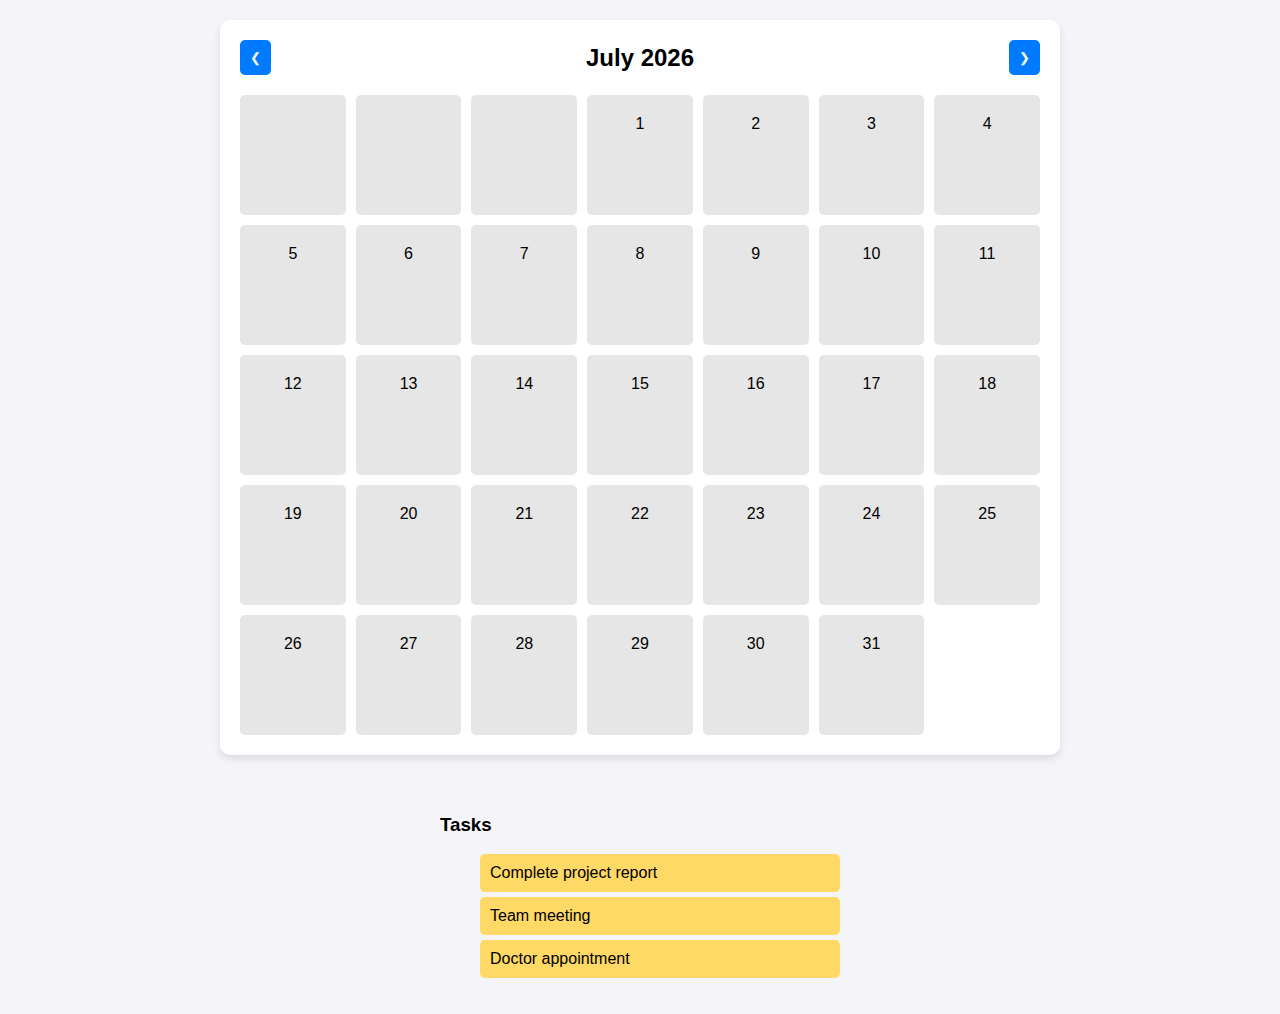
<file: dasboard.html>
<!DOCTYPE html>
<html lang="en">
<head>
  <meta charset="UTF-8">
  <meta name="viewport" content="width=device-width, initial-scale=1.0">
  <title>Calendar & Scheduling</title>
  <link rel="stylesheet" href="dasboard.css">
</head>
<body>
  <div class="calendar-container">
    <div class="calendar-header">
      <button id="prev-month">❮</button>
      <h2 id="month-year"></h2>
      <button id="next-month">❯</button>
    </div>
    <div class="calendar-grid" id="calendar-grid"></div>
  </div>

  <div class="task-container">
    <h3>Tasks</h3>
    <ul id="task-list">
      <li draggable="true" class="task">Complete project report</li>
      <li draggable="true" class="task">Team meeting</li>
      <li draggable="true" class="task">Doctor appointment</li>
    </ul>
  </div>

  <script src="dash.js"></script>
</body>
</html>
</file>
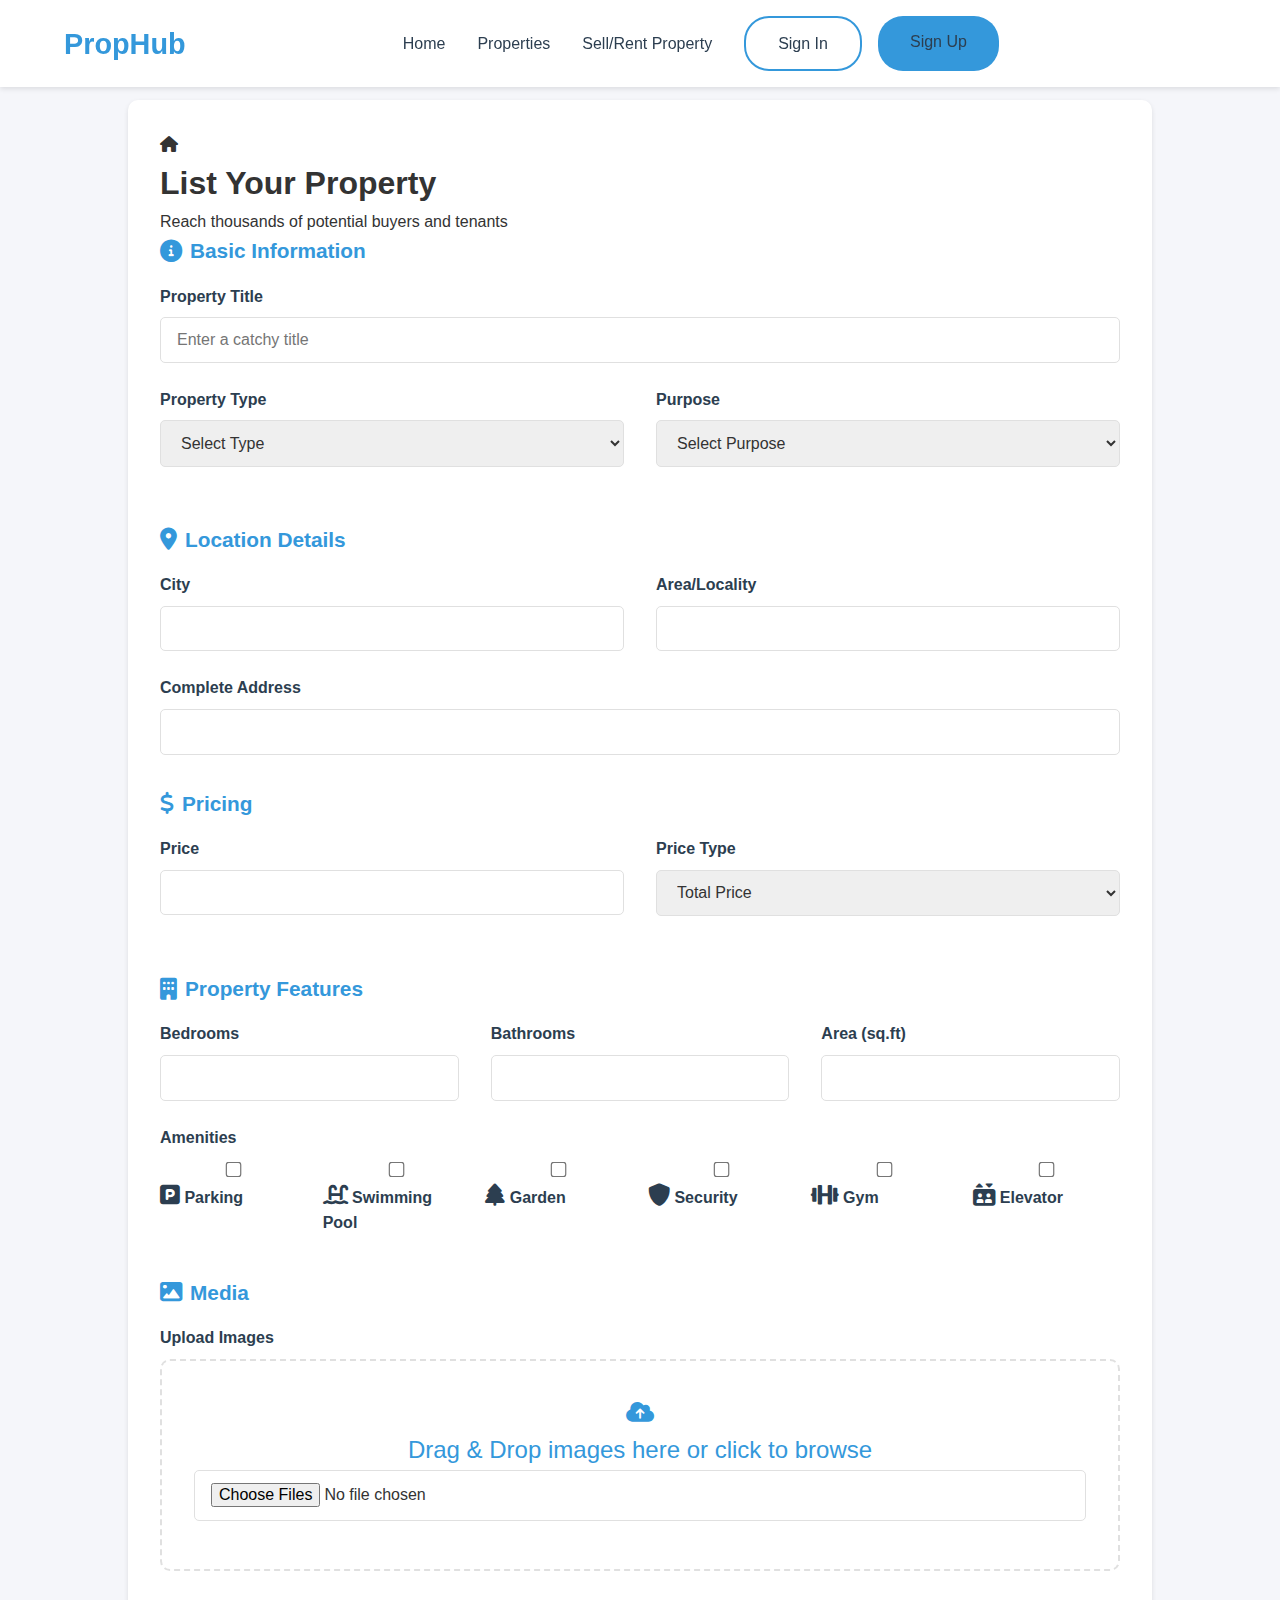
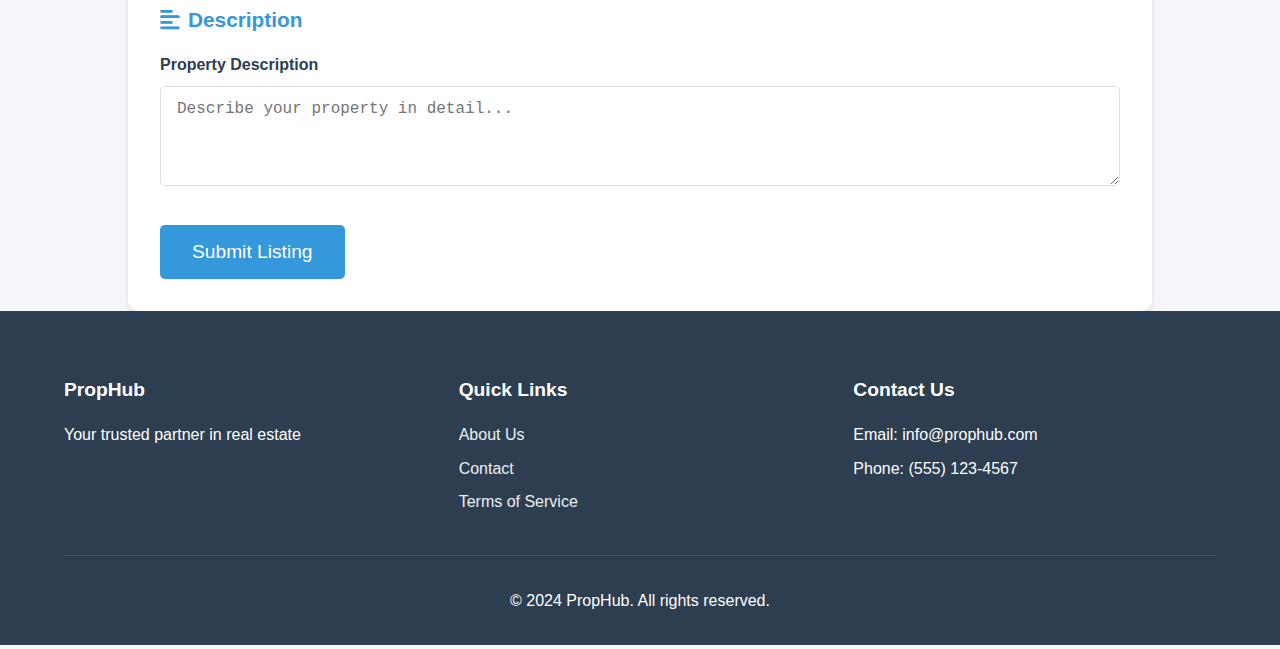
<file: sell.html>
<!DOCTYPE html>
<html lang="en">
<head>
    <meta charset="UTF-8">
    <meta name="viewport" content="width=device-width, initial-scale=1.0">
    <title>Sell/Rent Property - PropHub</title>
    <link rel="stylesheet" href="sell.css">
    <link rel="stylesheet" href="https://cdnjs.cloudflare.com/ajax/libs/font-awesome/6.0.0/css/all.min.css">
</head>
<body>
    <nav class="navbar">
        <div class="logo">PropHub</div>
        <div class="nav-links">
            <a href="index.html">Home</a>
            <a href="properties.html">Properties</a>
            <a href="sell.html">Sell/Rent Property</a>
            <div class="auth-buttons">
                <a href="signin.html" class="btn-signin">Sign In</a>
                <a href="signup.html" class="btn-signup">Sign Up</a>
            </div>
        </div>
        <div class="hamburger">
            <span></span>
            <span></span>
            <span></span>
        </div>
    </nav>

    <div class="sell-container">
        <div class="sell-header">
            <i class="fas fa-home"></i>
            <h1>List Your Property</h1>
            <p>Reach thousands of potential buyers and tenants</p>
        </div>
        <form class="property-form" id="propertyForm">
            <div class="form-section">
                <h3><i class="fas fa-info-circle"></i> Basic Information</h3>
                <div class="form-group">
                    <label for="title">Property Title</label>
                    <input type="text" id="title" placeholder="Enter a catchy title" required>
                </div>
                <div class="form-row">
                    <div class="form-group">
                        <label for="type">Property Type</label>
                        <select id="type" required>
                            <option value="">Select Type</option>
                            <option value="house">House</option>
                            <option value="apartment">Apartment</option>
                            <option value="villa">Villa</option>
                            <option value="shop">Shop</option>
                            <option value="office">Office Space</option>
                            <option value="warehouse">Warehouse</option>
                            <option value="land">Land</option>
                            <option value="farm">Farm House</option>
                        </select>
                    </div>
                    <div class="form-group">
                        <label for="purpose">Purpose</label>
                        <select id="purpose" required>
                            <option value="">Select Purpose</option>
                            <option value="sale">For Sale</option>
                            <option value="rent">For Rent</option>
                            <option value="lease">For Lease</option>
                        </select>
                    </div>
                </div>
            </div>

            <div class="form-section">
                <h3><i class="fas fa-map-marker-alt"></i> Location Details</h3>
                <div class="form-row">
                    <div class="form-group">
                        <label for="city">City</label>
                        <input type="text" id="city" required>
                    </div>
                    <div class="form-group">
                        <label for="area">Area/Locality</label>
                        <input type="text" id="area" required>
                    </div>
                </div>
                <div class="form-group">
                    <label for="address">Complete Address</label>
                    <input type="text" id="address" required>
                </div>
            </div>

            <div class="form-section">
                <h3><i class="fas fa-dollar-sign"></i> Pricing</h3>
                <div class="form-row">
                    <div class="form-group">
                        <label for="price">Price</label>
                        <input type="number" id="price" required>
                    </div>
                    <div class="form-group">
                        <label for="priceType">Price Type</label>
                        <select id="priceType" required>
                            <option value="total">Total Price</option>
                            <option value="sqft">Per Sq.Ft</option>
                            <option value="monthly">Monthly Rent</option>
                            <option value="yearly">Yearly Rent</option>
                        </select>
                    </div>
                </div>
            </div>

            <div class="form-section">
                <h3><i class="fas fa-building"></i> Property Features</h3>
                <div class="form-row">
                    <div class="form-group">
                        <label for="bedrooms">Bedrooms</label>
                        <input type="number" id="bedrooms" min="0">
                    </div>
                    <div class="form-group">
                        <label for="bathrooms">Bathrooms</label>
                        <input type="number" id="bathrooms" min="0">
                    </div>
                    <div class="form-group">
                        <label for="area">Area (sq.ft)</label>
                        <input type="number" id="area" min="0" required>
                    </div>
                </div>
                <div class="form-group">
                    <label>Amenities</label>
                    <div class="amenities-grid">
                        <label class="checkbox-label">
                            <input type="checkbox" name="amenities" value="parking">
                            <i class="fas fa-parking"></i> Parking
                        </label>
                        <label class="checkbox-label">
                            <input type="checkbox" name="amenities" value="pool">
                            <i class="fas fa-swimming-pool"></i> Swimming Pool
                        </label>
                        <label class="checkbox-label">
                            <input type="checkbox" name="amenities" value="garden">
                            <i class="fas fa-tree"></i> Garden
                        </label>
                        <label class="checkbox-label">
                            <input type="checkbox" name="amenities" value="security">
                            <i class="fas fa-shield-alt"></i> Security
                        </label>
                        <label class="checkbox-label">
                            <input type="checkbox" name="amenities" value="gym">
                            <i class="fas fa-dumbbell"></i> Gym
                        </label>
                        <label class="checkbox-label">
                            <input type="checkbox" name="amenities" value="elevator">
                            <i class="fas fa-elevator"></i> Elevator
                        </label>
                    </div>
                </div>
            </div>

            <div class="form-section">
                <h3><i class="fas fa-image"></i> Media</h3>
                <div class="form-group">
                    <label for="images">Upload Images</label>
                    <div class="image-upload-container" id="imageUploadContainer">
                        <div class="image-upload-box">
                            <i class="fas fa-cloud-upload-alt"></i>
                            <p>Drag & Drop images here or click to browse</p>
                            <input type="file" id="images" multiple accept="image/*">
                        </div>
                        <div class="image-preview" id="imagePreview"></div>
                    </div>
                </div>
            </div>

            <div class="form-section">
                <h3><i class="fas fa-align-left"></i> Description</h3>
                <div class="form-group">
                    <label for="description">Property Description</label>
                    <textarea id="description" rows="4" placeholder="Describe your property in detail..." required></textarea>
                </div>
            </div>

            <button type="submit" class="btn-primary">Submit Listing</button>
        </form>
    </div>

    <footer>
        <div class="footer-content">
            <div class="footer-section">
                <h3>PropHub</h3>
                <p>Your trusted partner in real estate</p>
            </div>
            <div class="footer-section">
                <h3>Quick Links</h3>
                <a href="#">About Us</a>
                <a href="#">Contact</a>
                <a href="#">Terms of Service</a>
            </div>
            <div class="footer-section">
                <h3>Contact Us</h3>
                <p>Email: info@prophub.com</p>
                <p>Phone: (555) 123-4567</p>
            </div>
        </div>
        <div class="footer-bottom">
            <p>&copy; 2024 PropHub. All rights reserved.</p>
        </div>
    </footer>
    <script src="scripts.js"></script>
</body>
</html>
</file>
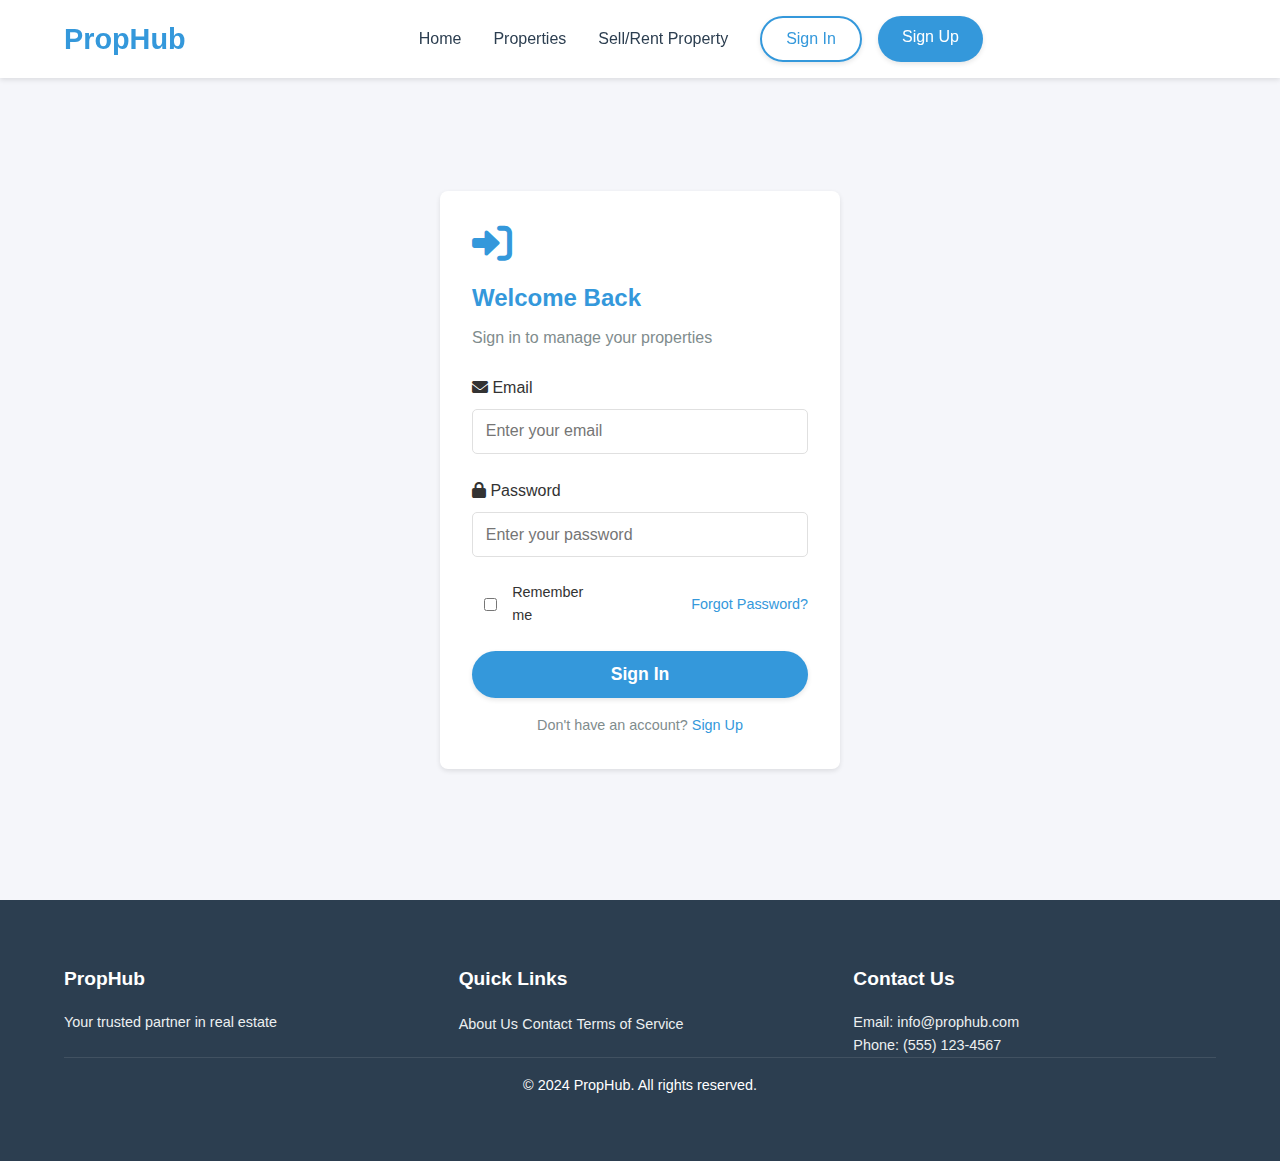
<file: signin.html>
<!DOCTYPE html>
<html lang="en">
<head>
    <meta charset="UTF-8">
    <meta name="viewport" content="width=device-width, initial-scale=1.0">
    <title>Sign In - PropHub</title>
    <link rel="stylesheet" href="Signin.css">
    <link rel="stylesheet" href="https://cdnjs.cloudflare.com/ajax/libs/font-awesome/6.0.0/css/all.min.css">
</head>
<body>
    <nav class="navbar">
        <div class="logo">PropHub</div>
        <div class="nav-links">
            <a href="index.html">Home</a>
            <a href="properties.html">Properties</a>
            <a href="sell.html">Sell/Rent Property</a>
            <div class="auth-buttons">
                <a href="signin.html" class="btn-signin">Sign In</a>
                <a href="signup.html" class="btn-signup">Sign Up</a>
            </div>
        </div>
        <div class="hamburger">
            <span></span>
            <span></span>
            <span></span>
        </div>
    </nav>

    <div class="auth-container">
        <form class="auth-form" id="signinForm">
            <div class="auth-header">
                <i class="fas fa-sign-in-alt"></i>
                <h2>Welcome Back</h2>
                <p>Sign in to manage your properties</p>
            </div>
            <div class="form-group">
                <label for="email"><i class="fas fa-envelope"></i> Email</label>
                <input type="email" id="email" placeholder="Enter your email" required>
            </div>
            <div class="form-group">
                <label for="password"><i class="fas fa-lock"></i> Password</label>
                <input type="password" id="password" placeholder="Enter your password" required>
            </div>
            <div class="form-options">
                <div class="remember-me">
                    <input type="checkbox" id="remember">
                    <label for="remember">Remember me</label>
                </div>
                <a href="#" class="forgot-password">Forgot Password?</a>
            </div>
            <button type="submit" class="btn-primary">Sign In</button>
            <p class="auth-redirect">Don't have an account? <a href="signup.html">Sign Up</a></p>
        </form>
    </div>

    <footer>
        <div class="footer-content">
            <div class="footer-section">
                <h3>PropHub</h3>
                <p>Your trusted partner in real estate</p>
            </div>
            <div class="footer-section">
                <h3>Quick Links</h3>
                <a href="#">About Us</a>
                <a href="#">Contact</a>
                <a href="#">Terms of Service</a>
            </div>
            <div class="footer-section">
                <h3>Contact Us</h3>
                <p>Email: info@prophub.com</p>
                <p>Phone: (555) 123-4567</p>
            </div>
        </div>
        <div class="footer-bottom">
            <p>&copy; 2024 PropHub. All rights reserved.</p>
        </div>
    </footer>
    <script src="scripts.js"></script>
</body>
</html>
</file>
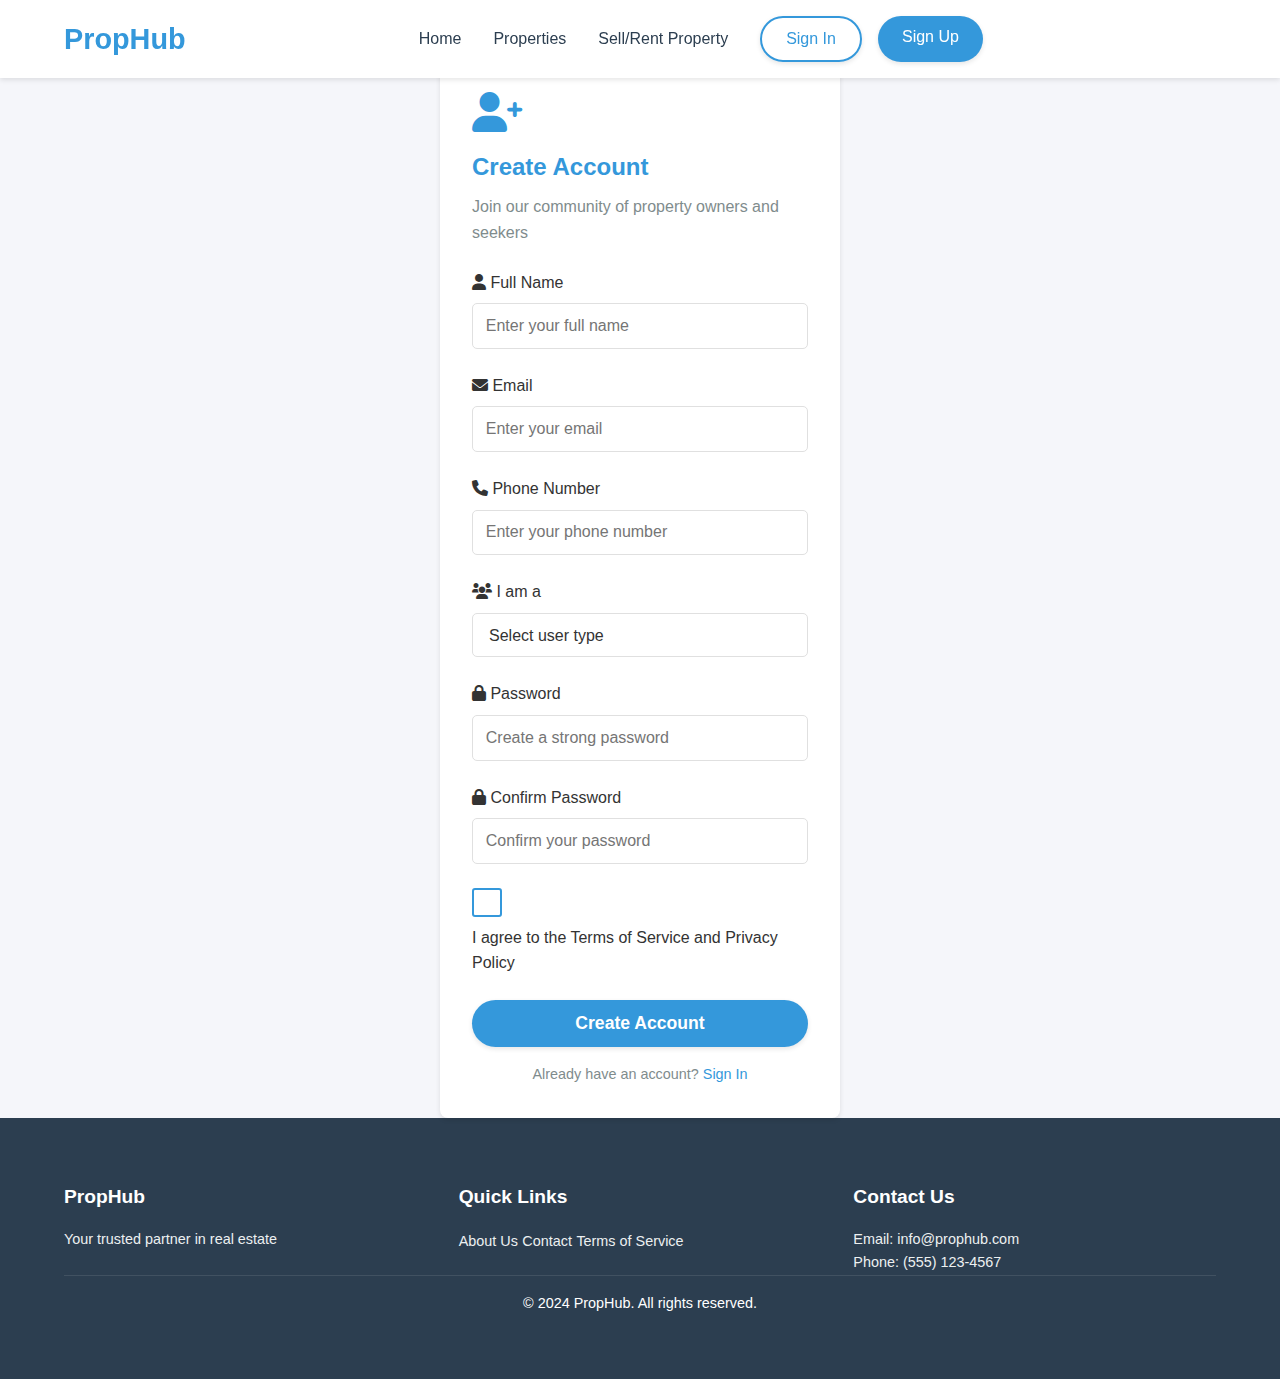
<file: signup.html>
<!DOCTYPE html>
<html lang="en">
<head>
    <meta charset="UTF-8">
    <meta name="viewport" content="width=device-width, initial-scale=1.0">
    <title>Sign Up - PropHub</title>
    <link rel="stylesheet" href="signup.css">
    <link rel="stylesheet" href="https://cdnjs.cloudflare.com/ajax/libs/font-awesome/6.0.0/css/all.min.css">
</head>
<body>
    <nav class="navbar">
        <div class="logo">PropHub</div>
        <div class="nav-links">
            <a href="index.html">Home</a>
            <a href="properties.html">Properties</a>
            <a href="sell.html">Sell/Rent Property</a>
            <div class="auth-buttons">
                <a href="signin.html" class="btn-signin">Sign In</a>
                <a href="signup.html" class="btn-signup">Sign Up</a>
            </div>
        </div>
        <div class="hamburger">
            <span></span>
            <span></span>
            <span></span>
        </div>
    </nav>

    <div class="auth-container">
        <form class="auth-form" id="signupForm">
            <div class="auth-header">
                <i class="fas fa-user-plus"></i>
                <h2>Create Account</h2>
                <p>Join our community of property owners and seekers</p>
            </div>
            <div class="form-group">
                <label for="fullname"><i class="fas fa-user"></i> Full Name</label>
                <input type="text" id="fullname" placeholder="Enter your full name" required>
            </div>
            <div class="form-group">
                <label for="email"><i class="fas fa-envelope"></i> Email</label>
                <input type="email" id="email" placeholder="Enter your email" required>
            </div>
            <div class="form-group">
                <label for="phone"><i class="fas fa-phone"></i> Phone Number</label>
                <input type="tel" id="phone" placeholder="Enter your phone number" required>
            </div>
            <div class="form-group">
                <label for="userType"><i class="fas fa-users"></i> I am a</label>
                <select id="userType" required>
                    <option value="">Select user type</option>
                    <option value="buyer">Property Buyer</option>
                    <option value="seller">Property Seller</option>
                    <option value="agent">Real Estate Agent</option>
                    <option value="both">Both Buyer and Seller</option>
                </select>
            </div>
            <div class="form-group">
                <label for="password"><i class="fas fa-lock"></i> Password</label>
                <input type="password" id="password" placeholder="Create a strong password" required>
                <div class="password-strength" id="passwordStrength"></div>
            </div>
            <div class="form-group">
                <label for="confirm-password"><i class="fas fa-lock"></i> Confirm Password</label>
                <input type="password" id="confirm-password" placeholder="Confirm your password" required>
            </div>
            <div class="form-group terms">
                <input type="checkbox" id="terms" required>
                <label for="terms">I agree to the Terms of Service and Privacy Policy</label>
            </div>
            <button type="submit" class="btn-primary">Create Account</button>
            <p class="auth-redirect">Already have an account? <a href="signin.html">Sign In</a></p>
        </form>
    </div>
    <footer>
        <div class="footer-content">
            <div class="footer-section">
                <h3>PropHub</h3>
                <p>Your trusted partner in real estate</p>
            </div>
            <div class="footer-section">
                <h3>Quick Links</h3>
                <a href="#">About Us</a>
                <a href="#">Contact</a>
                <a href="#">Terms of Service</a>
            </div>
            <div class="footer-section">
                <h3>Contact Us</h3>
                <p>Email: info@prophub.com</p>
                <p>Phone: (555) 123-4567</p>
            </div>
        </div>
        <div class="footer-bottom">
            <p>&copy; 2024 PropHub. All rights reserved.</p>
        </div>
    </footer>
    <script src="scripts.js"></script>
</body>
</html>
</file>
<file: dasboard.css>
body {
    font-family: Arial, sans-serif;
    margin: 0;
    padding: 0;
    display: flex;
    flex-direction: column;
    align-items: center;
    background-color: #f4f4f9;
  }
  
  .calendar-container {
    width: 80%;
    max-width: 800px;
    margin: 20px;
    padding: 20px;
    background: white;
    box-shadow: 0 4px 8px rgba(0, 0, 0, 0.1);
    border-radius: 10px;
  }
  
  .calendar-header {
    display: flex;
    justify-content: space-between;
    align-items: center;
  }
  
  #month-year {
    margin: 0;
  }
  
  button {
    padding: 10px;
    border: none;
    background-color: #007bff;
    color: white;
    border-radius: 5px;
    cursor: pointer;
  }
  
  button:hover {
    background-color: #0056b3;
  }
  
  .calendar-grid {
    display: grid;
    grid-template-columns: repeat(7, 1fr);
    gap: 10px;
    margin-top: 20px;
  }
  
  .calendar-cell {
    padding: 20px;
    background: #e6e6e6;
    border-radius: 5px;
    text-align: center;
    cursor: pointer;
    min-height: 80px;
  }
  
  .calendar-cell.dragover {
    background: #cce5ff;
  }
  
  .task-container {
    margin: 20px;
    width: 80%;
    max-width: 400px;
  }
  
  .task {
    list-style: none;
    padding: 10px;
    margin: 5px 0;
    background: #ffd966;
    border-radius: 5px;
    cursor: grab;
  }
  
  .task:active {
    cursor: grabbing;
  }
</file>
<file: sell.css>
* {
    margin: 0;
    padding: 0;
    box-sizing: border-box;
}

:root {
    --primary-color: #3498db;
    --primary-dark: #2980b9;
    --secondary-color: #2c3e50;
    --accent-color: #e74c3c;
    --light-gray: #f5f6fa;
    --border-color: #e0e0e0;
    --text-color: #333;
    --text-light: #7f8c8d;
    --shadow: 0 2px 5px rgba(0,0,0,0.1);
    --transition: all 0.3s ease;
}

body {
    font-family: 'Arial', sans-serif;
    line-height: 1.6;
    color: var(--text-color);
    background-color: var(--light-gray);
}

/* Navigation */
.navbar {
    background: #fff;
    padding: 1rem 5%;
    display: flex;
    justify-content: space-between;
    align-items: center;
    box-shadow: var(--shadow);
    position: fixed;
    width: 100%;
    top: 0;
    z-index: 1000;
}

.logo {
    font-size: 1.8rem;
    font-weight: bold;
    color: var(--primary-color);
    text-decoration: none;
}

.nav-links {
    display: flex;
    align-items: center;
    gap: 2rem;
}

.nav-links a {
    text-decoration: none;
    color: var(--secondary-color);
    font-weight: 500;
    transition: var(--transition);
}

.nav-links a:hover,
.nav-links a.active {
    color: var(--primary-color);
}

.auth-buttons {
    display: flex;
    gap: 1rem;
}

.btn-signin, .btn-signup {
    padding: 0.5rem 1.5rem;
    border-radius: 25px;
    text-decoration: none;
    transition: var(--transition);
    font-weight: 500;
}

.btn-signin {
    color: var(--primary-color);
    border: 2px solid var(--primary-color);
}

.btn-signin:hover {
    background: var(--primary-color);
    color: white;
}

.btn-signup {
    background: var(--primary-color);
    color: white;
}

.btn-signup:hover {
    background: var(--primary-dark);
}

/* Page Header */
.page-header {
    text-align: center;
    margin-top: 100px;
    padding: 2rem;
}

.page-header h1 {
    font-size: 2.5rem;
    margin-bottom: 0.5rem;
}

.page-header p {
    font-size: 1.2rem;
    color: var(--text-light);
}


/* Sell Page Container */
.sell-container {
    width: 80%;
    margin: 0 auto;
    background: white;
    padding: 2rem;
    box-shadow: var(--shadow);
    border-radius: 10px;
    margin-top: 100px; /* To avoid overlap with navbar */
}

/* Form Sections */
.form-section {
    margin-bottom: 2rem;
}

.form-section h3 {
    color: var(--primary-color);
    margin-bottom: 1rem;
    font-size: 1.3rem;
    display: flex;
    align-items: center;
    gap: 0.5rem;
}

.form-section i {
    font-size: 1.4rem;
}

.form-group {
    margin-bottom: 1.5rem;
}

.form-group label {
    display: block;
    margin-bottom: 0.5rem;
    color: var(--secondary-color);
    font-weight: bold;
}

input, select, textarea {
    width: 100%;
    padding: 0.8rem 1rem;
    border-radius: 5px;
    border: 1px solid var(--border-color);
    font-size: 1rem;
    color: var(--text-color);
    transition: var(--transition);
}

input:focus,
select:focus,
textarea:focus {
    border-color: var(--primary-color);
    outline: none;
}

/* Row for multiple inputs */
.form-row {
    display: flex;
    gap: 2rem;
    flex-wrap: wrap;
}

.form-row .form-group {
    flex: 1;
}

/* Property Features Section */
.amenities-grid {
    display: grid;
    grid-template-columns: repeat(auto-fit, minmax(120px, 1fr));
    gap: 1rem;
}

.checkbox-label {
    display: flex;
    align-items: center;
    gap: 0.5rem;
    font-size: 1rem;
    color: var(--text-color);
}

.checkbox-label input {
    transform: scale(1.2);
}

/* Media Section */
.image-upload-container {
    border: 2px dashed var(--border-color);
    padding: 2rem;
    text-align: center;
    border-radius: 10px;
    position: relative;
}

.image-upload-box {
    cursor: pointer;
    font-size: 1.5rem;
    color: var(--primary-color);
}

.image-preview {
    margin-top: 1rem;
    display: flex;
    gap: 1rem;
    flex-wrap: wrap;
}

/* Submit Button */
.btn-primary {
    background: var(--primary-color);
    color: white;
    padding: 1rem 2rem;
    border-radius: 5px;
    border: none;
    cursor: pointer;
    font-size: 1.2rem;
    transition: var(--transition);
}

.btn-primary:hover {
    background: var(--primary-dark);
}

/* Footer */
footer {
    background: var(--secondary-color);
    color: white;
    padding: 4rem 5% 2rem;
}

.footer-content {
    display: grid;
    grid-template-columns: repeat(auto-fit, minmax(200px, 1fr));
    gap: 2rem;
    margin-bottom: 2rem;
}

.footer-section h3 {
    margin-bottom: 1rem;
    font-size: 1.2rem;
}

.footer-section a {
    color: #ecf0f1;
    text-decoration: none;
    display: block;
    margin-bottom: 0.5rem;
    transition: var(--transition);
}

.footer-section a:hover {
    color: var(--primary-color);
}

.social-links {
    display: flex;
    gap: 1rem;
    margin-top: 1rem;
}

.social-links a {
    color: white;
    font-size: 1.2rem;
}

.footer-section p {
    margin-bottom: 0.5rem;
    display: flex;
    align-items: center;
    gap: 0.5rem;
}

.footer-bottom {
    text-align: center;
    padding-top: 2rem;
    border-top: 1px solid rgba(255,255,255,0.1);
}

/* Responsive Design */
@media (max-width: 768px) {
    .sell-container {
        width: 95%;
        padding: 1.5rem;
    }

    .form-row {
        flex-direction: column;
    }
}

/* Navigation Buttons (Sign Up / Sign In) */
.nav-links .btn {
    background-color: var(--primary-color);
    color: white;
    padding: 0.8rem 1.5rem;
    border-radius: 5px;
    border: none;
    font-size: 1rem;
    font-weight: 600;
    text-transform: uppercase;
    transition: all 0.3s ease;
    display: inline-block;
}

.nav-links .btn:hover {
    background-color: var(--primary-dark);
    box-shadow: 0 4px 8px rgba(0, 0, 0, 0.1);
}

.nav-links .btn:active {
    background-color: var(--primary-dark);
    transform: scale(0.98);
}

/* Sign In / Sign Up Button Styles */
.auth-buttons {
    display: flex;
    gap: 1rem;
}

.btn-signin, .btn-signup {
    padding: 0.8rem 2rem; /* Increased padding for better visual balance */
    border-radius: 25px; /* Rounded corners */
    font-weight: 500;
    text-decoration: none;
    font-size: 1rem;
    display: inline-block;
    text-align: center;
    transition: var(--transition);
    width: auto;
    cursor: pointer;
}

.btn-signin {
    color: var(--primary-color);
    border: 2px solid var(--primary-color);
    background: transparent; /* Ensure the background is transparent */
}

.btn-signin:hover {
    background: var(--primary-color);
    color: white;
}

.btn-signup {
    background: var(--primary-color);
    color: white;
    border: none; /* No border for the signup button */
}

.btn-signup:hover {
    background: var(--primary-dark);
}

/* Mobile View Adjustments for Buttons */
@media (max-width: 768px) {
    .auth-buttons {
        flex-direction: column; /* Stack buttons vertically */
        gap: 1rem; /* Add gap between stacked buttons */
    }

    .btn-signin, .btn-signup {
        width: 100%; /* Make buttons take full width on smaller screens */
    }
}
</file>
<file: Signin.css>
/* Root Variables */
:root {
    --primary-color: #3498db;
    --primary-dark: #2980b9;
    --secondary-color: #2c3e50;
    --light-gray: #f5f6fa;
    --border-color: #e0e0e0;
    --text-color: #333;
    --text-light: #7f8c8d;
    --shadow: 0 2px 5px rgba(0, 0, 0, 0.1);
    --transition: all 0.3s ease;
}

/* General Reset */
* {
    margin: 0;
    padding: 0;
    box-sizing: border-box;
}

body {
    font-family: 'Arial', sans-serif;
    line-height: 1.6;
    color: var(--text-color);
    background-color: var(--light-gray);
}

/* Navbar */
.navbar {
    background: #fff;
    padding: 1rem 5%;
    display: flex;
    justify-content: space-between;
    align-items: center;
    box-shadow: var(--shadow);
    position: fixed;
    top: 0;
    width: 100%;
    z-index: 1000;
}

.logo {
    font-size: 1.8rem;
    font-weight: bold;
    color: var(--primary-color);
}

.nav-links {
    display: flex;
    align-items: center;
    gap: 2rem;
}

.nav-links a {
    color: var(--secondary-color);
    text-decoration: none;
    font-weight: 500;
    transition: var(--transition);
}

.nav-links a:hover {
    color: var(--primary-color);
}

/* Sign-In Form */
.auth-container {
    display: flex;
    justify-content: center;
    align-items: center;
    min-height: 100vh;
    padding-top: 60px; /* Adjust for fixed navbar */
}

.auth-form {
    background: #fff;
    padding: 2rem;
    border-radius: 8px;
    box-shadow: var(--shadow);
    width: 100%;
    max-width: 400px;
}

.auth-header i {
    font-size: 2.5rem;
    color: var(--primary-color);
    margin-bottom: 1rem;
}

.auth-header h2 {
    margin-bottom: 0.5rem;
    color: var(--primary-color);
}

.auth-header p {
    color: var(--text-light);
    margin-bottom: 1.5rem;
}

.form-group {
    margin-bottom: 1.5rem;
    text-align: left;
}

.form-group label {
    display: block;
    margin-bottom: 0.5rem;
    font-weight: 500;
    color: var(--text-color);
}

input {
    width: 100%;
    padding: 0.8rem;
    border: 1px solid var(--border-color);
    border-radius: 5px;
    font-size: 1rem;
    color: var(--text-color);
    transition: var(--transition);
}

input:focus {
    border-color: var(--primary-color);
    outline: none;
}

.form-options {
    display: flex;
    justify-content: space-between;
    align-items: center;
    margin-bottom: 1.5rem;
}

.remember-me {
    display: flex;
    align-items: center;
    gap: 0.2rem;
}

.remember-me label {
    font-size: 0.9rem;
    color: var(--text-color);
}

.forgot-password {
    font-size: 0.9rem;
    color: var(--primary-color);
    text-decoration: none;
}

.forgot-password:hover {
    text-decoration: underline;
}

/* Sign In and Sign Up Buttons */
.auth-buttons .btn-signin,
.auth-buttons .btn-signup {
    padding: 0.5rem 1.5rem;
    border-radius: 25px;
    text-decoration: none;
    transition: var(--transition);
    box-shadow: var(--shadow);
}

/* Sign In Button */
.auth-buttons .btn-signin {
    border: 2px solid var(--primary-color);
    color: var(--primary-color);
    background: transparent;
}

.auth-buttons .btn-signin:hover {
    background: var(--primary-color);
    color: white;
}

/* Sign Up Button */
.auth-buttons .btn-signup {
    background: var(--primary-color);
    color: white;
}

.auth-buttons .btn-signup:hover {
    background: var(--primary-dark);
}

.auth-buttons {
    display: flex;
    gap: 1rem;
}

/* Redirect Link */
.auth-redirect {
    margin-top: 1.5rem;
    font-size: 0.9rem;
    color: var(--text-light);
}

.auth-redirect a {
    color: var(--primary-color);
    text-decoration: none;
}

.auth-redirect a:hover {
    text-decoration: underline;
}

/* Footer */
footer {
    background: var(--secondary-color);
    color: white;
    padding: 4rem 5%;
}

.footer-content {
    display: grid;
    grid-template-columns: repeat(auto-fit, minmax(200px, 1fr));
    gap: 2rem;
}

.footer-section h3 {
    font-size: 1.2rem;
    margin-bottom: 1rem;
}

.footer-section p, .footer-section a {
    font-size: 0.9rem;
    color: #ecf0f1;
    text-decoration: none;
}

.footer-section a:hover {
    color: var(--primary-color);
}

.footer-bottom {
    text-align: center;
    padding-top: 1rem;
    border-top: 1px solid rgba(255, 255, 255, 0.1);
    font-size: 0.9rem;
}

.footer-bottom a {
    color: var(--primary-color);
    text-decoration: none;
}

.footer-bottom a:hover {
    text-decoration: underline;
}

/* Responsive Adjustments */
@media (max-width: 768px) {
    .auth-container {
        padding: 1rem;
    }

    .auth-form {
        padding: 1.5rem;
    }

    .footer-content {
        grid-template-columns: 1fr;
    }
}

/* Sign In Button */
.btn-primary {
    padding: 0.8rem 2rem;
    border: none;
    background: var(--primary-color);
    color: white;
    font-size: 1.1rem;
    font-weight: 600;
    border-radius: 25px;
    text-align: center;
    width: 100%;
    cursor: pointer;
    transition: all 0.3s ease;
    box-shadow: var(--shadow);
}

.btn-primary:hover {
    background: var(--primary-dark);
    box-shadow: 0 4px 10px rgba(0, 0, 0, 0.2);
}

.btn-primary:active {
    background: var(--primary-dark);
    transform: translateY(2px);
    box-shadow: 0 2px 5px rgba(0, 0, 0, 0.1);
}

.btn-primary:focus {
    outline: none;
    border: 2px solid var(--primary-dark);
}

/* Auth Redirect Styling */
.auth-redirect {
    margin-top: 1rem;
    font-size: 0.9rem;
    color: var(--text-light);
    text-align: center;
}

.auth-redirect a {
    color: var(--primary-color);
    text-decoration: none;
}

.auth-redirect a:hover {
    text-decoration: underline;
}
</file>
<file: signup.css>
/* Root Variables */
:root {
    --primary-color: #3498db;
    --primary-dark: #2980b9;
    --secondary-color: #2c3e50;
    --light-gray: #f5f6fa;
    --border-color: #e0e0e0;
    --text-color: #333;
    --text-light: #7f8c8d;
    --shadow: 0 2px 5px rgba(0, 0, 0, 0.1);
    --transition: all 0.3s ease;
}

/* General Reset */
* {
    margin: 0;
    padding: 0;
    box-sizing: border-box;
}

/* Body */
body {
    font-family: 'Arial', sans-serif;
    line-height: 1.6;
    color: var(--text-color);
    background-color: var(--light-gray);
}

/* Navbar */
.navbar {
    background: #fff;
    padding: 1rem 5%;
    display: flex;
    justify-content: space-between;
    align-items: center;
    box-shadow: var(--shadow);
    position: fixed;
    top: 0;
    width: 100%;
    z-index: 1000;
}

.logo {
    font-size: 1.8rem;
    font-weight: bold;
    color: var(--primary-color);
}

.nav-links {
    display: flex;
    align-items: center;
    gap: 2rem;
}

.nav-links a {
    color: var(--secondary-color);
    text-decoration: none;
    font-weight: 500;
    transition: var(--transition);
}

.nav-links a:hover {
    color: var(--primary-color);
}

/* Auth Container */
.auth-container {
    display: flex;
    justify-content: center;
    align-items: center;
    min-height: 100vh;
    padding-top: 60px; /* Adjust for fixed navbar */
}

.auth-form {
    background: #fff;
    padding: 2rem;
    border-radius: 8px;
    box-shadow: var(--shadow);
    width: 100%;
    max-width: 400px;
}

.auth-header i {
    font-size: 2.5rem;
    color: var(--primary-color);
    margin-bottom: 1rem;
}

.auth-header h2 {
    margin-bottom: 0.5rem;
    color: var(--primary-color);
}

.auth-header p {
    color: var(--text-light);
    margin-bottom: 1.5rem;
}

.form-group {
    margin-bottom: 1.5rem;
    text-align: left;
}

.form-group label {
    display: block;
    margin-bottom: 0.5rem;
    font-weight: 500;
    color: var(--text-color);
}

input {
    width: 100%;
    padding: 0.8rem;
    border: 1px solid var(--border-color);
    border-radius: 5px;
    font-size: 1rem;
    color: var(--text-color);
    transition: var(--transition);
}

input:focus {
    border-color: var(--primary-color);
    outline: none;
}

/* Custom Checkbox */
input[type="checkbox"] {
    appearance: none;
    -webkit-appearance: none;
    -moz-appearance: none;
    width: 18px;
    height: 18px;
    border: 2px solid var(--primary-color);
    border-radius: 3px;
    position: relative;
    cursor: pointer;
    background-color: white;
    transition: background-color 0.3s ease, border-color 0.3s ease;
}

input[type="checkbox"]:checked {
    background-color: var(--primary-color);
    border-color: var(--primary-color);
}

input[type="checkbox"]:checked::after {
    content: '';
    position: absolute;
    top: 4px;
    left: 4px;
    width: 8px;
    height: 8px;
    background-color: white;
    border-radius: 2px;
}

/* Custom Select Dropdown */
select {
    width: 100%;
    padding: 0.8rem 1rem;
    border: 1px solid var(--border-color);
    border-radius: 5px;
    font-size: 1rem;
    color: var(--text-color);
    background-color: white;
    appearance: none;
    -webkit-appearance: none;
    -moz-appearance: none;
    position: relative;
    cursor: pointer;
}

select:focus {
    border-color: var(--primary-color);
    outline: none;
}

/* Custom Arrow for Select */
select::-ms-expand {
    display: none;
}

select::after {
    content: '▼';
    font-size: 1rem;
    color: var(--primary-color);
    position: absolute;
    right: 1rem;
    top: 50%;
    transform: translateY(-50%);
    pointer-events: none;
}

.form-options {
    display: flex;
    justify-content: space-between;
    align-items: center;
    margin-bottom: 1.5rem;
}

.remember-me {
    display: flex;
    align-items: center;
    gap: 0.2rem;
}

.remember-me label {
    font-size: 0.9rem;
    color: var(--text-color);
}

.forgot-password {
    font-size: 0.9rem;
    color: var(--primary-color);
    text-decoration: none;
}

.forgot-password:hover {
    text-decoration: underline;
}

/* Sign In and Sign Up Buttons */
.auth-buttons .btn-signin,
.auth-buttons .btn-signup {
    padding: 0.5rem 1.5rem;
    border-radius: 25px;
    text-decoration: none;
    transition: var(--transition);
    box-shadow: var(--shadow);
}

/* Sign In Button */
.auth-buttons .btn-signin {
    border: 2px solid var(--primary-color);
    color: var(--primary-color);
    background: transparent;
}

.auth-buttons .btn-signin:hover {
    background: var(--primary-color);
    color: white;
}

/* Sign Up Button */
.auth-buttons .btn-signup {
    background: var(--primary-color);
    color: white;
}

.auth-buttons .btn-signup:hover {
    background: var(--primary-dark);
}

.auth-buttons {
    display: flex;
    gap: 1rem;
}

/* Redirect Link */
.auth-redirect {
    margin-top: 1.5rem;
    font-size: 0.9rem;
    color: var(--text-light);
}

.auth-redirect a {
    color: var(--primary-color);
    text-decoration: none;
}

.auth-redirect a:hover {
    text-decoration: underline;
}

/* Footer */
footer {
    background: var(--secondary-color);
    color: white;
    padding: 4rem 5%;
}

.footer-content {
    display: grid;
    grid-template-columns: repeat(auto-fit, minmax(200px, 1fr));
    gap: 2rem;
}

.footer-section h3 {
    font-size: 1.2rem;
    margin-bottom: 1rem;
}

.footer-section p, .footer-section a {
    font-size: 0.9rem;
    color: #ecf0f1;
    text-decoration: none;
}

.footer-section a:hover {
    color: var(--primary-color);
}

.footer-bottom {
    text-align: center;
    padding-top: 1rem;
    border-top: 1px solid rgba(255, 255, 255, 0.1);
    font-size: 0.9rem;
}

.footer-bottom a {
    color: var(--primary-color);
    text-decoration: none;
}

.footer-bottom a:hover {
    text-decoration: underline;
}

/* Responsive Adjustments */
@media (max-width: 768px) {
    .auth-container {
        padding: 1rem;
    }

    .auth-form {
        padding: 1.5rem;
    }

    .footer-content {
        grid-template-columns: 1fr;
    }
}

/* Sign In Button */
.btn-primary {
    padding: 0.8rem 2rem;
    border: none;
    background: var(--primary-color);
    color: white;
    font-size: 1.1rem;
    font-weight: 600;
    border-radius: 25px;
    text-align: center;
    width: 100%;
    cursor: pointer;
    transition: all 0.3s ease;
    box-shadow: var(--shadow);
}

.btn-primary:hover {
    background: var(--primary-dark);
    box-shadow: 0 4px 10px rgba(0, 0, 0, 0.2);
}

.btn-primary:active {
    background: var(--primary-dark);
    transform: translateY(2px);
    box-shadow: 0 2px 5px rgba(0, 0, 0, 0.1);
}

.btn-primary:focus {
    outline: none;
    border: 2px solid var(--primary-dark);
}

/* Auth Redirect Styling */
.auth-redirect {
    margin-top: 1rem;
    font-size: 0.9rem;
    color: var(--text-light);
    text-align: center;
}

.auth-redirect a {
    color: var(--primary-color);
    text-decoration: none;
}

.auth-redirect a:hover {
    text-decoration: underline;
}
</file>
